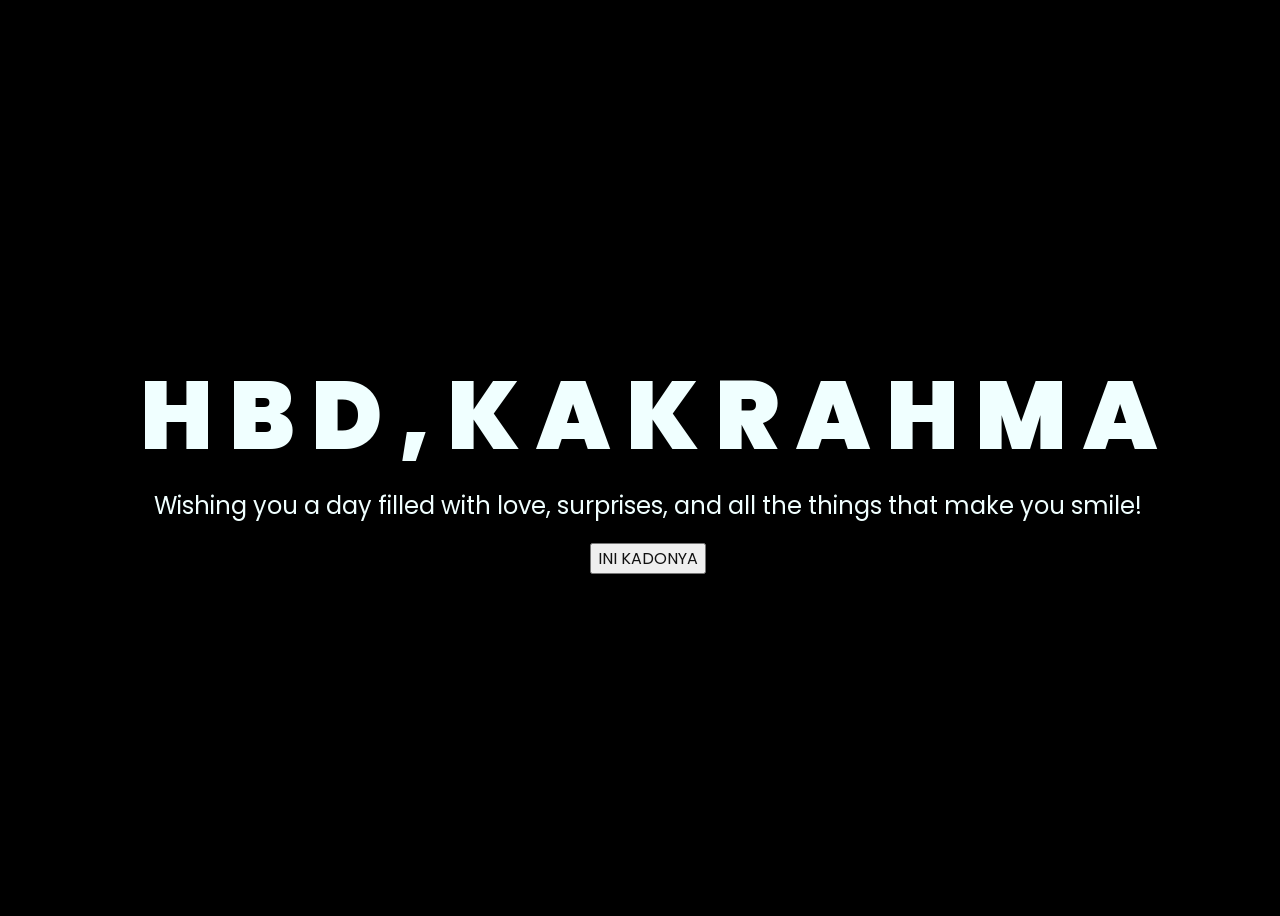
<file: index.html>
<!DOCTYPE html>
<html lang="en">
<head>
    <meta charset="UTF-8">
    <meta http-equiv="X-UA-Compatible" content="IE=edge">
    <meta name="viewport" content="width=device-width, initial-scale=1.0">
    <link rel="stylesheet" href="css/style.css">
    <link rel="icon" href="img/flowers.png" type="image/x-icon">
    <title>SELAMAT ULANG TAHUN KAK!!!</title>
</head>
<body>
    <div class="greetings">
    <!-- silahkan menambah kata sesuai keinginan dengan <span>text...</span -->
        <span>H</span>
        <span>B</span>
        <span>D</span>
        <span>,</span>
        <span>K</span>
        <span>A</span>
        <span>K</span>
        <span>R</span>
        <span>A</span>
        <span>H</span>
        <span>M</span>
        <span>A</span>
    </div>
    <div class="description">
        <span>Wishing you a day filled with love, surprises, and all the things that make you smile!</span>
    </div>
    <div class="button">
        <button>
            <a href="flower.html">INI KADONYA</a>
        </button>
        
    </div>
</body>
</html>
</file>
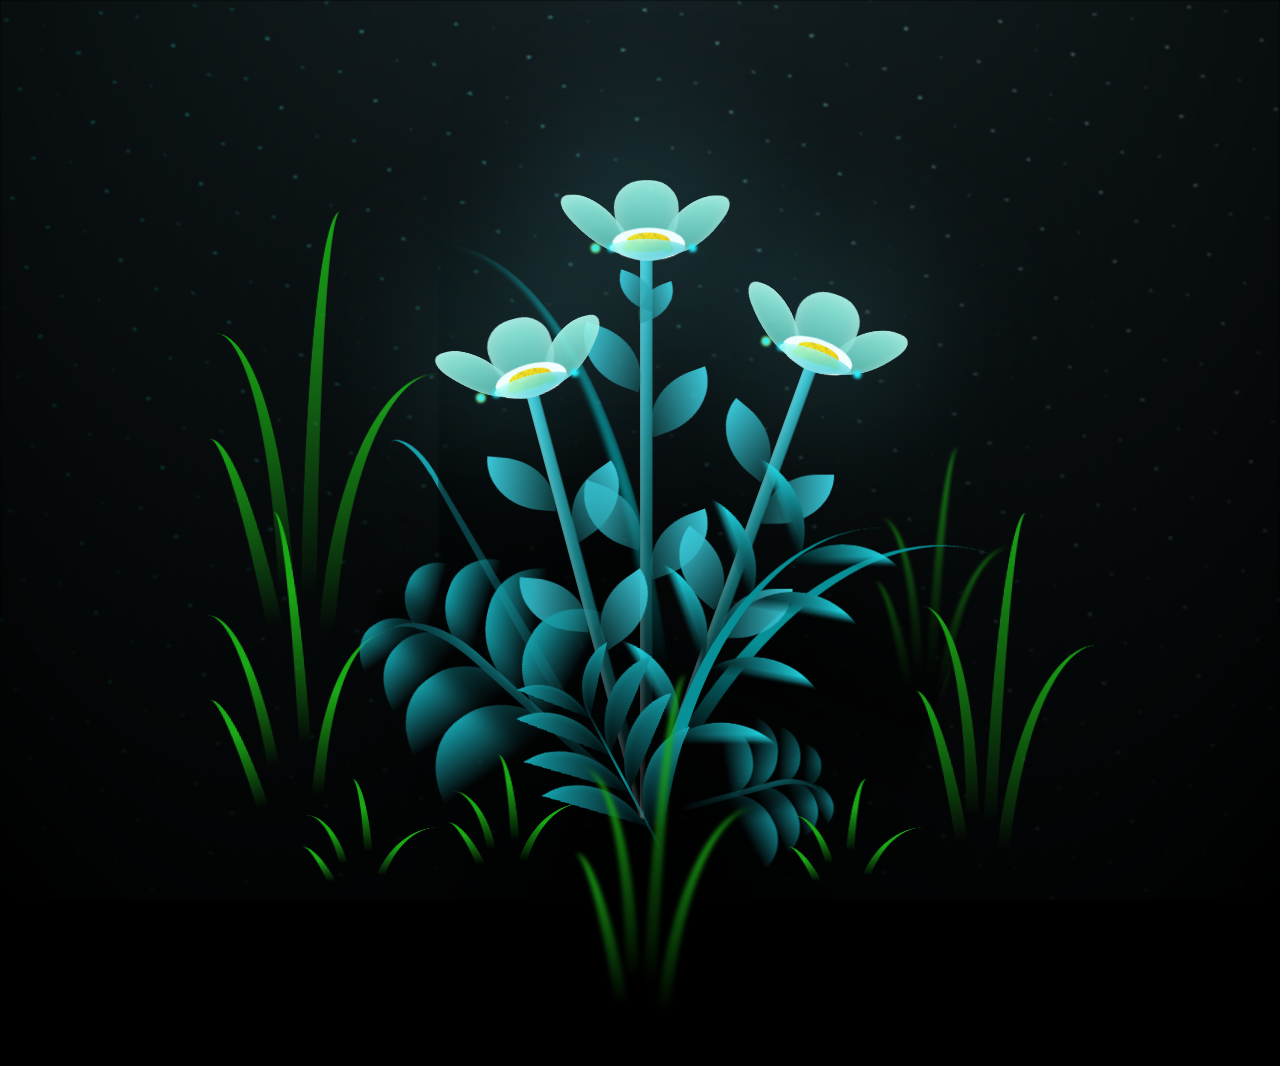
<file: flower.html>
<!DOCTYPE html>
<html lang="en">
<head>
    <meta charset="UTF-8">
    <meta http-equiv="X-UA-Compatible" content="IE=edge">
    <meta name="viewport" content="width=device-width, initial-scale=1.0">
    <link rel="stylesheet" href="css/main.css">
    <link rel="icon" href="img/flowers.png" type="image/x-icon">
    <title>flowers</title>
</head>
<body class="container">
  <!-- Pembuat code: https://codepen.io/mdusmanansari/pen/BamepLe -->
    <div class="night"></div>
    <div class="flowers">
      <div class="flower flower--1">
        <div class="flower__leafs flower__leafs--1">
          <div class="flower__leaf flower__leaf--1"></div>
          <div class="flower__leaf flower__leaf--2"></div>
          <div class="flower__leaf flower__leaf--3"></div>
          <div class="flower__leaf flower__leaf--4"></div>
          <div class="flower__white-circle"></div>
  
          <div class="flower__light flower__light--1"></div>
          <div class="flower__light flower__light--2"></div>
          <div class="flower__light flower__light--3"></div>
          <div class="flower__light flower__light--4"></div>
          <div class="flower__light flower__light--5"></div>
          <div class="flower__light flower__light--6"></div>
          <div class="flower__light flower__light--7"></div>
          <div class="flower__light flower__light--8"></div>
  
        </div>
        <div class="flower__line">
          <div class="flower__line__leaf flower__line__leaf--1"></div>
          <div class="flower__line__leaf flower__line__leaf--2"></div>
          <div class="flower__line__leaf flower__line__leaf--3"></div>
          <div class="flower__line__leaf flower__line__leaf--4"></div>
          <div class="flower__line__leaf flower__line__leaf--5"></div>
          <div class="flower__line__leaf flower__line__leaf--6"></div>
        </div>
      </div>
  
      <div class="flower flower--2">
        <div class="flower__leafs flower__leafs--2">
          <div class="flower__leaf flower__leaf--1"></div>
          <div class="flower__leaf flower__leaf--2"></div>
          <div class="flower__leaf flower__leaf--3"></div>
          <div class="flower__leaf flower__leaf--4"></div>
          <div class="flower__white-circle"></div>
  
          <div class="flower__light flower__light--1"></div>
          <div class="flower__light flower__light--2"></div>
          <div class="flower__light flower__light--3"></div>
          <div class="flower__light flower__light--4"></div>
          <div class="flower__light flower__light--5"></div>
          <div class="flower__light flower__light--6"></div>
          <div class="flower__light flower__light--7"></div>
          <div class="flower__light flower__light--8"></div>
  
        </div>
        <div class="flower__line">
          <div class="flower__line__leaf flower__line__leaf--1"></div>
          <div class="flower__line__leaf flower__line__leaf--2"></div>
          <div class="flower__line__leaf flower__line__leaf--3"></div>
          <div class="flower__line__leaf flower__line__leaf--4"></div>
        </div>
      </div>
  
      <div class="flower flower--3">
        <div class="flower__leafs flower__leafs--3">
          <div class="flower__leaf flower__leaf--1"></div>
          <div class="flower__leaf flower__leaf--2"></div>
          <div class="flower__leaf flower__leaf--3"></div>
          <div class="flower__leaf flower__leaf--4"></div>
          <div class="flower__white-circle"></div>
  
          <div class="flower__light flower__light--1"></div>
          <div class="flower__light flower__light--2"></div>
          <div class="flower__light flower__light--3"></div>
          <div class="flower__light flower__light--4"></div>
          <div class="flower__light flower__light--5"></div>
          <div class="flower__light flower__light--6"></div>
          <div class="flower__light flower__light--7"></div>
          <div class="flower__light flower__light--8"></div>
  
        </div>
        <div class="flower__line">
          <div class="flower__line__leaf flower__line__leaf--1"></div>
          <div class="flower__line__leaf flower__line__leaf--2"></div>
          <div class="flower__line__leaf flower__line__leaf--3"></div>
          <div class="flower__line__leaf flower__line__leaf--4"></div>
        </div>
      </div>
  
      <div class="grow-ans" style="--d:1.2s">
        <div class="flower__g-long">
          <div class="flower__g-long__top"></div>
          <div class="flower__g-long__bottom"></div>
        </div>
      </div>
  
      <div class="growing-grass">
        <div class="flower__grass flower__grass--1">
          <div class="flower__grass--top"></div>
          <div class="flower__grass--bottom"></div>
          <div class="flower__grass__leaf flower__grass__leaf--1"></div>
          <div class="flower__grass__leaf flower__grass__leaf--2"></div>
          <div class="flower__grass__leaf flower__grass__leaf--3"></div>
          <div class="flower__grass__leaf flower__grass__leaf--4"></div>
          <div class="flower__grass__leaf flower__grass__leaf--5"></div>
          <div class="flower__grass__leaf flower__grass__leaf--6"></div>
          <div class="flower__grass__leaf flower__grass__leaf--7"></div>
          <div class="flower__grass__leaf flower__grass__leaf--8"></div>
          <div class="flower__grass__overlay"></div>
        </div>
      </div>
  
      <div class="growing-grass">
        <div class="flower__grass flower__grass--2">
          <div class="flower__grass--top"></div>
          <div class="flower__grass--bottom"></div>
          <div class="flower__grass__leaf flower__grass__leaf--1"></div>
          <div class="flower__grass__leaf flower__grass__leaf--2"></div>
          <div class="flower__grass__leaf flower__grass__leaf--3"></div>
          <div class="flower__grass__leaf flower__grass__leaf--4"></div>
          <div class="flower__grass__leaf flower__grass__leaf--5"></div>
          <div class="flower__grass__leaf flower__grass__leaf--6"></div>
          <div class="flower__grass__leaf flower__grass__leaf--7"></div>
          <div class="flower__grass__leaf flower__grass__leaf--8"></div>
          <div class="flower__grass__overlay"></div>
        </div>
      </div>
  
      <div class="grow-ans" style="--d:2.4s">
        <div class="flower__g-right flower__g-right--1">
          <div class="leaf"></div>
        </div>
      </div>
  
      <div class="grow-ans" style="--d:2.8s">
        <div class="flower__g-right flower__g-right--2">
          <div class="leaf"></div>
        </div>
      </div>
  
      <div class="grow-ans" style="--d:2.8s">
        <div class="flower__g-front">
          <div class="flower__g-front__leaf-wrapper flower__g-front__leaf-wrapper--1">
            <div class="flower__g-front__leaf"></div>
          </div>
          <div class="flower__g-front__leaf-wrapper flower__g-front__leaf-wrapper--2">
            <div class="flower__g-front__leaf"></div>
          </div>
          <div class="flower__g-front__leaf-wrapper flower__g-front__leaf-wrapper--3">
            <div class="flower__g-front__leaf"></div>
          </div>
          <div class="flower__g-front__leaf-wrapper flower__g-front__leaf-wrapper--4">
            <div class="flower__g-front__leaf"></div>
          </div>
          <div class="flower__g-front__leaf-wrapper flower__g-front__leaf-wrapper--5">
            <div class="flower__g-front__leaf"></div>
          </div>
          <div class="flower__g-front__leaf-wrapper flower__g-front__leaf-wrapper--6">
            <div class="flower__g-front__leaf"></div>
          </div>
          <div class="flower__g-front__leaf-wrapper flower__g-front__leaf-wrapper--7">
            <div class="flower__g-front__leaf"></div>
          </div>
          <div class="flower__g-front__leaf-wrapper flower__g-front__leaf-wrapper--8">
            <div class="flower__g-front__leaf"></div>
          </div>
          <div class="flower__g-front__line"></div>
        </div>
      </div>
  
      <div class="grow-ans" style="--d:3.2s">
        <div class="flower__g-fr">
          <div class="leaf"></div>
          <div class="flower__g-fr__leaf flower__g-fr__leaf--1"></div>
          <div class="flower__g-fr__leaf flower__g-fr__leaf--2"></div>
          <div class="flower__g-fr__leaf flower__g-fr__leaf--3"></div>
          <div class="flower__g-fr__leaf flower__g-fr__leaf--4"></div>
          <div class="flower__g-fr__leaf flower__g-fr__leaf--5"></div>
          <div class="flower__g-fr__leaf flower__g-fr__leaf--6"></div>
          <div class="flower__g-fr__leaf flower__g-fr__leaf--7"></div>
          <div class="flower__g-fr__leaf flower__g-fr__leaf--8"></div>
        </div>
      </div>
  
      <div class="long-g long-g--0">
        <div class="grow-ans" style="--d:3s">
          <div class="leaf leaf--0"></div>
        </div>
        <div class="grow-ans" style="--d:2.2s">
          <div class="leaf leaf--1"></div>
        </div>
        <div class="grow-ans" style="--d:3.4s">
          <div class="leaf leaf--2"></div>
        </div>
        <div class="grow-ans" style="--d:3.6s">
          <div class="leaf leaf--3"></div>
        </div>
      </div>
  
      <div class="long-g long-g--1">
        <div class="grow-ans" style="--d:3.6s">
          <div class="leaf leaf--0"></div>
        </div>
        <div class="grow-ans" style="--d:3.8s">
          <div class="leaf leaf--1"></div>
        </div>
        <div class="grow-ans" style="--d:4s">
          <div class="leaf leaf--2"></div>
        </div>
        <div class="grow-ans" style="--d:4.2s">
          <div class="leaf leaf--3"></div>
        </div>
      </div>
  
      <div class="long-g long-g--2">
        <div class="grow-ans" style="--d:4s">
          <div class="leaf leaf--0"></div>
        </div>
        <div class="grow-ans" style="--d:4.2s">
          <div class="leaf leaf--1"></div>
        </div>
        <div class="grow-ans" style="--d:4.4s">
          <div class="leaf leaf--2"></div>
        </div>
        <div class="grow-ans" style="--d:4.6s">
          <div class="leaf leaf--3"></div>
        </div>
      </div>
  
      <div class="long-g long-g--3">
        <div class="grow-ans" style="--d:4s">
          <div class="leaf leaf--0"></div>
        </div>
        <div class="grow-ans" style="--d:4.2s">
          <div class="leaf leaf--1"></div>
        </div>
        <div class="grow-ans" style="--d:3s">
          <div class="leaf leaf--2"></div>
        </div>
        <div class="grow-ans" style="--d:3.6s">
          <div class="leaf leaf--3"></div>
        </div>
      </div>
  
      <div class="long-g long-g--4">
        <div class="grow-ans" style="--d:4s">
          <div class="leaf leaf--0"></div>
        </div>
        <div class="grow-ans" style="--d:4.2s">
          <div class="leaf leaf--1"></div>
        </div>
        <div class="grow-ans" style="--d:3s">
          <div class="leaf leaf--2"></div>
        </div>
        <div class="grow-ans" style="--d:3.6s">
          <div class="leaf leaf--3"></div>
        </div>
      </div>
  
      <div class="long-g long-g--5">
        <div class="grow-ans" style="--d:4s">
          <div class="leaf leaf--0"></div>
        </div>
        <div class="grow-ans" style="--d:4.2s">
          <div class="leaf leaf--1"></div>
        </div>
        <div class="grow-ans" style="--d:3s">
          <div class="leaf leaf--2"></div>
        </div>
        <div class="grow-ans" style="--d:3.6s">
          <div class="leaf leaf--3"></div>
        </div>
      </div>
  
      <div class="long-g long-g--6">
        <div class="grow-ans" style="--d:4.2s">
          <div class="leaf leaf--0"></div>
        </div>
        <div class="grow-ans" style="--d:4.4s">
          <div class="leaf leaf--1"></div>
        </div>
        <div class="grow-ans" style="--d:4.6s">
          <div class="leaf leaf--2"></div>
        </div>
        <div class="grow-ans" style="--d:4.8s">
          <div class="leaf leaf--3"></div>
        </div>
      </div>
  
      <div class="long-g long-g--7">
        <div class="grow-ans" style="--d:3s">
          <div class="leaf leaf--0"></div>
        </div>
        <div class="grow-ans" style="--d:3.2s">
          <div class="leaf leaf--1"></div>
        </div>
        <div class="grow-ans" style="--d:3.5s">
          <div class="leaf leaf--2"></div>
        </div>
        <div class="grow-ans" style="--d:3.6s">
          <div class="leaf leaf--3"></div>
        </div>
      </div>
    </div>
    <script src="main.js"></script>
  </body>
</html>
</file>
<file: css/style.css>
@import url('https://fonts.googleapis.com/css2?family=Poppins:ital,wght@0,500;1,900&display=swap');
*{
    font-family: 'Poppins',cursive;
}
body{
    color: azure;
    width: 100%;
    height: 100vh;
    display: flex;
    flex-direction: column;
    align-items: center;
    justify-content: center;
    background-color: black;
}
.greetings{
    font-size: 6rem;
    font-weight: 900;
}
.greetings > span{
    animation: glow 2.5s ease-in-out infinite;
}
@keyframes glow{
    0%, 100%{
        color: #fff;
        text-shadow: 0 0 12px #39c6d6, 0 0 50px #39c6d6, 0 0 100px #39c6d6;
    }
    10%, 90%{
        color: #111;
        text-shadow: none;
    }
}
.greetings > span:nth-child(1) { animation-delay: 0s; }
.greetings > span:nth-child(2) { animation-delay: 0.2s; }
.greetings > span:nth-child(3) { animation-delay: 0.4s; }
.greetings > span:nth-child(4) { animation-delay: 0.6s; }
.greetings > span:nth-child(5) { animation-delay: 0.8s; }
.greetings > span:nth-child(6) { animation-delay: 1s; }
.greetings > span:nth-child(7) { animation-delay: 1.2s; }
.greetings > span:nth-child(8) { animation-delay: 1.4s; }
.greetings > span:nth-child(9) { animation-delay: 1.6s; }
.greetings > span:nth-child(10) { animation-delay: 1.8s; }
.greetings > span:nth-child(11) { animation-delay: 2s; }
.greetings > span:nth-child(12) { animation-delay: 2.2s; }


.description{
    font-size: 1.5rem;
    margin-bottom: 20px;
}

.button a{
    text-decoration: none;
    font-size: 1rem;
    color: #111;
}
</file>
<file: css/main.css>
*,
*::after,
*::before {
  padding: 0;
  margin: 0;
  box-sizing: border-box;
}

:root {
  --dark-color: #000;
}

body {
  display: flex;
  align-items: flex-end;
  justify-content: center;
  min-height: 100vh;
  background-color: var(--dark-color);
  overflow: hidden;
  perspective: 1000px;
}

.night {
  position: fixed;
  left: 50%;
  top: 0;
  transform: translateX(-50%);
  width: 100%;
  height: 100%;
  filter: blur(0.1vmin);
  background-image: radial-gradient(ellipse at top, transparent 0%, var(--dark-color)), radial-gradient(ellipse at bottom, var(--dark-color), rgba(145, 233, 255, 0.2)), repeating-linear-gradient(220deg, rgb(0, 0, 0) 0px, rgb(0, 0, 0) 19px, transparent 19px, transparent 22px), repeating-linear-gradient(189deg, rgb(0, 0, 0) 0px, rgb(0, 0, 0) 19px, transparent 19px, transparent 22px), repeating-linear-gradient(148deg, rgb(0, 0, 0) 0px, rgb(0, 0, 0) 19px, transparent 19px, transparent 22px), linear-gradient(90deg, rgb(0, 255, 250), rgb(240, 240, 240));
}

.flowers {
  position: relative;
  transform: scale(0.9);
}

.flower {
  position: absolute;
  bottom: 10vmin;
  transform-origin: bottom center;
  z-index: 10;
  --fl-speed: 0.8s;
}
.flower--1 {
  -webkit-animation: moving-flower-1 4s linear infinite;
          animation: moving-flower-1 4s linear infinite;
}
.flower--1 .flower__line {
  height: 70vmin;
  -webkit-animation-delay: 0.3s;
          animation-delay: 0.3s;
}
.flower--1 .flower__line__leaf--1 {
  -webkit-animation: blooming-leaf-right var(--fl-speed) 1.6s backwards;
          animation: blooming-leaf-right var(--fl-speed) 1.6s backwards;
}
.flower--1 .flower__line__leaf--2 {
  -webkit-animation: blooming-leaf-right var(--fl-speed) 1.4s backwards;
          animation: blooming-leaf-right var(--fl-speed) 1.4s backwards;
}
.flower--1 .flower__line__leaf--3 {
  -webkit-animation: blooming-leaf-left var(--fl-speed) 1.2s backwards;
          animation: blooming-leaf-left var(--fl-speed) 1.2s backwards;
}
.flower--1 .flower__line__leaf--4 {
  -webkit-animation: blooming-leaf-left var(--fl-speed) 1s backwards;
          animation: blooming-leaf-left var(--fl-speed) 1s backwards;
}
.flower--1 .flower__line__leaf--5 {
  -webkit-animation: blooming-leaf-right var(--fl-speed) 1.8s backwards;
          animation: blooming-leaf-right var(--fl-speed) 1.8s backwards;
}
.flower--1 .flower__line__leaf--6 {
  -webkit-animation: blooming-leaf-left var(--fl-speed) 2s backwards;
          animation: blooming-leaf-left var(--fl-speed) 2s backwards;
}
.flower--2 {
  left: 50%;
  transform: rotate(20deg);
  -webkit-animation: moving-flower-2 4s linear infinite;
          animation: moving-flower-2 4s linear infinite;
}
.flower--2 .flower__line {
  height: 60vmin;
  -webkit-animation-delay: 0.6s;
          animation-delay: 0.6s;
}
.flower--2 .flower__line__leaf--1 {
  -webkit-animation: blooming-leaf-right var(--fl-speed) 1.9s backwards;
          animation: blooming-leaf-right var(--fl-speed) 1.9s backwards;
}
.flower--2 .flower__line__leaf--2 {
  -webkit-animation: blooming-leaf-right var(--fl-speed) 1.7s backwards;
          animation: blooming-leaf-right var(--fl-speed) 1.7s backwards;
}
.flower--2 .flower__line__leaf--3 {
  -webkit-animation: blooming-leaf-left var(--fl-speed) 1.5s backwards;
          animation: blooming-leaf-left var(--fl-speed) 1.5s backwards;
}
.flower--2 .flower__line__leaf--4 {
  -webkit-animation: blooming-leaf-left var(--fl-speed) 1.3s backwards;
          animation: blooming-leaf-left var(--fl-speed) 1.3s backwards;
}
.flower--3 {
  left: 50%;
  transform: rotate(-15deg);
  -webkit-animation: moving-flower-3 4s linear infinite;
          animation: moving-flower-3 4s linear infinite;
}
.flower--3 .flower__line {
  -webkit-animation-delay: 0.9s;
          animation-delay: 0.9s;
}
.flower--3 .flower__line__leaf--1 {
  -webkit-animation: blooming-leaf-right var(--fl-speed) 2.5s backwards;
          animation: blooming-leaf-right var(--fl-speed) 2.5s backwards;
}
.flower--3 .flower__line__leaf--2 {
  -webkit-animation: blooming-leaf-right var(--fl-speed) 2.3s backwards;
          animation: blooming-leaf-right var(--fl-speed) 2.3s backwards;
}
.flower--3 .flower__line__leaf--3 {
  -webkit-animation: blooming-leaf-left var(--fl-speed) 2.1s backwards;
          animation: blooming-leaf-left var(--fl-speed) 2.1s backwards;
}
.flower--3 .flower__line__leaf--4 {
  -webkit-animation: blooming-leaf-left var(--fl-speed) 1.9s backwards;
          animation: blooming-leaf-left var(--fl-speed) 1.9s backwards;
}
.flower__leafs {
  position: relative;
  -webkit-animation: blooming-flower 2s backwards;
          animation: blooming-flower 2s backwards;
}
.flower__leafs--1 {
  -webkit-animation-delay: 1.1s;
          animation-delay: 1.1s;
}
.flower__leafs--2 {
  -webkit-animation-delay: 1.4s;
          animation-delay: 1.4s;
}
.flower__leafs--3 {
  -webkit-animation-delay: 1.7s;
          animation-delay: 1.7s;
}
.flower__leafs::after {
  content: "";
  position: absolute;
  left: 0;
  top: 0;
  transform: translate(-50%, -100%);
  width: 8vmin;
  height: 8vmin;
  background-color: #6bf0ff;
  filter: blur(10vmin);
}
.flower__leaf {
  position: absolute;
  bottom: 0;
  left: 50%;
  width: 8vmin;
  height: 11vmin;
  border-radius: 51% 49% 47% 53%/44% 45% 55% 69%;
  background-color: #a7ffee;
  background-image: linear-gradient(to top, #54b8aa, #a7ffee);
  transform-origin: bottom center;
  opacity: 0.9;
  box-shadow: inset 0 0 2vmin rgba(255, 255, 255, 0.5);
}
.flower__leaf--1 {
  transform: translate(-10%, 1%) rotateY(40deg) rotateX(-50deg);
}
.flower__leaf--2 {
  transform: translate(-50%, -4%) rotateX(40deg);
}
.flower__leaf--3 {
  transform: translate(-90%, 0%) rotateY(45deg) rotateX(50deg);
}
.flower__leaf--4 {
  width: 8vmin;
  height: 8vmin;
  transform-origin: bottom left;
  border-radius: 4vmin 10vmin 4vmin 4vmin;
  transform: translate(0%, 18%) rotateX(70deg) rotate(-43deg);
  background-image: linear-gradient(to top, #39c6d6, #a7ffee);
  z-index: 1;
  opacity: 0.8;
}
.flower__white-circle {
  position: absolute;
  left: -3.5vmin;
  top: -3vmin;
  width: 9vmin;
  height: 4vmin;
  border-radius: 50%;
  background-color: #fff;
}
.flower__white-circle::after {
  content: "";
  position: absolute;
  left: 50%;
  top: 45%;
  transform: translate(-50%, -50%);
  width: 60%;
  height: 60%;
  border-radius: inherit;
  background-image: repeating-linear-gradient(135deg, rgba(0, 0, 0, 0.03) 0px, rgba(0, 0, 0, 0.03) 1px, transparent 1px, transparent 12px), repeating-linear-gradient(45deg, rgba(0, 0, 0, 0.03) 0px, rgba(0, 0, 0, 0.03) 1px, transparent 1px, transparent 12px), repeating-linear-gradient(67.5deg, rgba(0, 0, 0, 0.03) 0px, rgba(0, 0, 0, 0.03) 1px, transparent 1px, transparent 12px), repeating-linear-gradient(135deg, rgba(0, 0, 0, 0.03) 0px, rgba(0, 0, 0, 0.03) 1px, transparent 1px, transparent 12px), repeating-linear-gradient(45deg, rgba(0, 0, 0, 0.03) 0px, rgba(0, 0, 0, 0.03) 1px, transparent 1px, transparent 12px), repeating-linear-gradient(112.5deg, rgba(0, 0, 0, 0.03) 0px, rgba(0, 0, 0, 0.03) 1px, transparent 1px, transparent 12px), repeating-linear-gradient(112.5deg, rgba(0, 0, 0, 0.03) 0px, rgba(0, 0, 0, 0.03) 1px, transparent 1px, transparent 12px), repeating-linear-gradient(45deg, rgba(0, 0, 0, 0.03) 0px, rgba(0, 0, 0, 0.03) 1px, transparent 1px, transparent 12px), repeating-linear-gradient(22.5deg, rgba(0, 0, 0, 0.03) 0px, rgba(0, 0, 0, 0.03) 1px, transparent 1px, transparent 12px), repeating-linear-gradient(45deg, rgba(0, 0, 0, 0.03) 0px, rgba(0, 0, 0, 0.03) 1px, transparent 1px, transparent 12px), repeating-linear-gradient(22.5deg, rgba(0, 0, 0, 0.03) 0px, rgba(0, 0, 0, 0.03) 1px, transparent 1px, transparent 12px), repeating-linear-gradient(135deg, rgba(0, 0, 0, 0.03) 0px, rgba(0, 0, 0, 0.03) 1px, transparent 1px, transparent 12px), repeating-linear-gradient(157.5deg, rgba(0, 0, 0, 0.03) 0px, rgba(0, 0, 0, 0.03) 1px, transparent 1px, transparent 12px), repeating-linear-gradient(67.5deg, rgba(0, 0, 0, 0.03) 0px, rgba(0, 0, 0, 0.03) 1px, transparent 1px, transparent 12px), repeating-linear-gradient(67.5deg, rgba(0, 0, 0, 0.03) 0px, rgba(0, 0, 0, 0.03) 1px, transparent 1px, transparent 12px), linear-gradient(90deg, rgb(255, 235, 18), rgb(255, 206, 0));
}
.flower__line {
  height: 55vmin;
  width: 1.5vmin;
  background-image: linear-gradient(to left, rgba(0, 0, 0, 0.2), transparent, rgba(255, 255, 255, 0.2)), linear-gradient(to top, transparent 10%, #14757a, #39c6d6);
  box-shadow: inset 0 0 2px rgba(0, 0, 0, 0.5);
  -webkit-animation: grow-flower-tree 4s backwards;
          animation: grow-flower-tree 4s backwards;
}
.flower__line__leaf {
  --w: 7vmin;
  --h: calc(var(--w) + 2vmin);
  position: absolute;
  top: 20%;
  left: 90%;
  width: var(--w);
  height: var(--h);
  border-top-right-radius: var(--h);
  border-bottom-left-radius: var(--h);
  background-image: linear-gradient(to top, rgba(20, 117, 122, 0.4), #39c6d6);
}
.flower__line__leaf--1 {
  transform: rotate(70deg) rotateY(30deg);
}
.flower__line__leaf--2 {
  top: 45%;
  transform: rotate(70deg) rotateY(30deg);
}
.flower__line__leaf--3, .flower__line__leaf--4, .flower__line__leaf--6 {
  border-top-right-radius: 0;
  border-bottom-left-radius: 0;
  border-top-left-radius: var(--h);
  border-bottom-right-radius: var(--h);
  left: -460%;
  top: 12%;
  transform: rotate(-70deg) rotateY(30deg);
}
.flower__line__leaf--4 {
  top: 40%;
}
.flower__line__leaf--5 {
  top: 0;
  transform-origin: left;
  transform: rotate(70deg) rotateY(30deg) scale(0.6);
}
.flower__line__leaf--6 {
  top: -2%;
  left: -450%;
  transform-origin: right;
  transform: rotate(-70deg) rotateY(30deg) scale(0.6);
}
.flower__light {
  position: absolute;
  bottom: 0vmin;
  width: 1vmin;
  height: 1vmin;
  background-color: rgb(255, 251, 0);
  border-radius: 50%;
  filter: blur(0.2vmin);
  -webkit-animation: light-ans 4s linear infinite backwards;
          animation: light-ans 4s linear infinite backwards;
}
.flower__light:nth-child(odd) {
  background-color: #23f0ff;
}
.flower__light--1 {
  left: -2vmin;
  -webkit-animation-delay: 1s;
          animation-delay: 1s;
}
.flower__light--2 {
  left: 3vmin;
  -webkit-animation-delay: 0.5s;
          animation-delay: 0.5s;
}
.flower__light--3 {
  left: -6vmin;
  -webkit-animation-delay: 0.3s;
          animation-delay: 0.3s;
}
.flower__light--4 {
  left: 6vmin;
  -webkit-animation-delay: 0.9s;
          animation-delay: 0.9s;
}
.flower__light--5 {
  left: -1vmin;
  -webkit-animation-delay: 1.5s;
          animation-delay: 1.5s;
}
.flower__light--6 {
  left: -4vmin;
  -webkit-animation-delay: 3s;
          animation-delay: 3s;
}
.flower__light--7 {
  left: 3vmin;
  -webkit-animation-delay: 2s;
          animation-delay: 2s;
}
.flower__light--8 {
  left: -6vmin;
  -webkit-animation-delay: 3.5s;
          animation-delay: 3.5s;
}
.flower__grass {
  --c: #159faa;
  --line-w: 1.5vmin;
  position: absolute;
  bottom: 12vmin;
  left: -7vmin;
  display: flex;
  flex-direction: column;
  align-items: flex-end;
  z-index: 20;
  transform-origin: bottom center;
  transform: rotate(-48deg) rotateY(40deg);
}
.flower__grass--1 {
  -webkit-animation: moving-grass 2s linear infinite;
          animation: moving-grass 2s linear infinite;
}
.flower__grass--2 {
  left: 2vmin;
  bottom: 10vmin;
  transform: scale(0.5) rotate(75deg) rotateX(10deg) rotateY(-200deg);
  opacity: 0.8;
  z-index: 0;
  -webkit-animation: moving-grass--2 1.5s linear infinite;
          animation: moving-grass--2 1.5s linear infinite;
}
.flower__grass--top {
  width: 7vmin;
  height: 10vmin;
  border-top-right-radius: 100%;
  border-right: var(--line-w) solid var(--c);
  transform-origin: bottom center;
  transform: rotate(-2deg);
}
.flower__grass--bottom {
  margin-top: -2px;
  width: var(--line-w);
  height: 25vmin;
  background-image: linear-gradient(to top, transparent, var(--c));
}
.flower__grass__leaf {
  --size: 10vmin;
  position: absolute;
  width: calc(var(--size) * 2.1);
  height: var(--size);
  border-top-left-radius: var(--size);
  border-top-right-radius: var(--size);
  background-image: linear-gradient(to top, transparent, transparent 30%, var(--c));
  z-index: 100;
}
.flower__grass__leaf--1 {
  top: -6%;
  left: 30%;
  --size: 6vmin;
  transform: rotate(-20deg);
  -webkit-animation: growing-grass-ans--1 2s 2.6s backwards;
          animation: growing-grass-ans--1 2s 2.6s backwards;
}
@-webkit-keyframes growing-grass-ans--1 {
  0% {
    transform-origin: bottom left;
    transform: rotate(-20deg) scale(0);
  }
}
@keyframes growing-grass-ans--1 {
  0% {
    transform-origin: bottom left;
    transform: rotate(-20deg) scale(0);
  }
}
.flower__grass__leaf--2 {
  top: -5%;
  left: -110%;
  --size: 6vmin;
  transform: rotate(10deg);
  -webkit-animation: growing-grass-ans--2 2s 2.4s linear backwards;
          animation: growing-grass-ans--2 2s 2.4s linear backwards;
}
@-webkit-keyframes growing-grass-ans--2 {
  0% {
    transform-origin: bottom right;
    transform: rotate(10deg) scale(0);
  }
}
@keyframes growing-grass-ans--2 {
  0% {
    transform-origin: bottom right;
    transform: rotate(10deg) scale(0);
  }
}
.flower__grass__leaf--3 {
  top: 5%;
  left: 60%;
  --size: 8vmin;
  transform: rotate(-18deg) rotateX(-20deg);
  -webkit-animation: growing-grass-ans--3 2s 2.2s linear backwards;
          animation: growing-grass-ans--3 2s 2.2s linear backwards;
}
@-webkit-keyframes growing-grass-ans--3 {
  0% {
    transform-origin: bottom left;
    transform: rotate(-18deg) rotateX(-20deg) scale(0);
  }
}
@keyframes growing-grass-ans--3 {
  0% {
    transform-origin: bottom left;
    transform: rotate(-18deg) rotateX(-20deg) scale(0);
  }
}
.flower__grass__leaf--4 {
  top: 6%;
  left: -135%;
  --size: 8vmin;
  transform: rotate(2deg);
  -webkit-animation: growing-grass-ans--4 2s 2s linear backwards;
          animation: growing-grass-ans--4 2s 2s linear backwards;
}
@-webkit-keyframes growing-grass-ans--4 {
  0% {
    transform-origin: bottom right;
    transform: rotate(2deg) scale(0);
  }
}
@keyframes growing-grass-ans--4 {
  0% {
    transform-origin: bottom right;
    transform: rotate(2deg) scale(0);
  }
}
.flower__grass__leaf--5 {
  top: 20%;
  left: 60%;
  --size: 10vmin;
  transform: rotate(-24deg) rotateX(-20deg);
  -webkit-animation: growing-grass-ans--5 2s 1.8s linear backwards;
          animation: growing-grass-ans--5 2s 1.8s linear backwards;
}
@-webkit-keyframes growing-grass-ans--5 {
  0% {
    transform-origin: bottom left;
    transform: rotate(-24deg) rotateX(-20deg) scale(0);
  }
}
@keyframes growing-grass-ans--5 {
  0% {
    transform-origin: bottom left;
    transform: rotate(-24deg) rotateX(-20deg) scale(0);
  }
}
.flower__grass__leaf--6 {
  top: 22%;
  left: -180%;
  --size: 10vmin;
  transform: rotate(10deg);
  -webkit-animation: growing-grass-ans--6 2s 1.6s linear backwards;
          animation: growing-grass-ans--6 2s 1.6s linear backwards;
}
@-webkit-keyframes growing-grass-ans--6 {
  0% {
    transform-origin: bottom right;
    transform: rotate(10deg) scale(0);
  }
}
@keyframes growing-grass-ans--6 {
  0% {
    transform-origin: bottom right;
    transform: rotate(10deg) scale(0);
  }
}
.flower__grass__leaf--7 {
  top: 39%;
  left: 70%;
  --size: 10vmin;
  transform: rotate(-10deg);
  -webkit-animation: growing-grass-ans--7 2s 1.4s linear backwards;
          animation: growing-grass-ans--7 2s 1.4s linear backwards;
}
@-webkit-keyframes growing-grass-ans--7 {
  0% {
    transform-origin: bottom left;
    transform: rotate(-10deg) scale(0);
  }
}
@keyframes growing-grass-ans--7 {
  0% {
    transform-origin: bottom left;
    transform: rotate(-10deg) scale(0);
  }
}
.flower__grass__leaf--8 {
  top: 40%;
  left: -215%;
  --size: 11vmin;
  transform: rotate(10deg);
  -webkit-animation: growing-grass-ans--8 2s 1.2s linear backwards;
          animation: growing-grass-ans--8 2s 1.2s linear backwards;
}
@-webkit-keyframes growing-grass-ans--8 {
  0% {
    transform-origin: bottom right;
    transform: rotate(10deg) scale(0);
  }
}
@keyframes growing-grass-ans--8 {
  0% {
    transform-origin: bottom right;
    transform: rotate(10deg) scale(0);
  }
}
.flower__grass__overlay {
  position: absolute;
  top: -10%;
  right: 0%;
  width: 100%;
  height: 100%;
  background-color: rgba(0, 0, 0, 0.6);
  filter: blur(1.5vmin);
  z-index: 100;
}
.flower__g-long {
  --w: 2vmin;
  --h: 6vmin;
  --c: #159faa;
  position: absolute;
  bottom: 10vmin;
  left: -3vmin;
  transform-origin: bottom center;
  transform: rotate(-30deg) rotateY(-20deg);
  display: flex;
  flex-direction: column;
  align-items: flex-end;
  -webkit-animation: flower-g-long-ans 3s linear infinite;
          animation: flower-g-long-ans 3s linear infinite;
}
@-webkit-keyframes flower-g-long-ans {
  0%, 100% {
    transform: rotate(-30deg) rotateY(-20deg);
  }
  50% {
    transform: rotate(-32deg) rotateY(-20deg);
  }
}
@keyframes flower-g-long-ans {
  0%, 100% {
    transform: rotate(-30deg) rotateY(-20deg);
  }
  50% {
    transform: rotate(-32deg) rotateY(-20deg);
  }
}
.flower__g-long__top {
  top: calc(var(--h) * -1);
  width: calc(var(--w) + 1vmin);
  height: var(--h);
  border-top-right-radius: 100%;
  border-right: 0.7vmin solid var(--c);
  transform: translate(-0.7vmin, 1vmin);
}
.flower__g-long__bottom {
  width: var(--w);
  height: 50vmin;
  transform-origin: bottom center;
  background-image: linear-gradient(to top, transparent 30%, var(--c));
  box-shadow: inset 0 0 2px rgba(0, 0, 0, 0.5);
  -webkit-clip-path: polygon(35% 0, 65% 1%, 100% 100%, 0% 100%);
          clip-path: polygon(35% 0, 65% 1%, 100% 100%, 0% 100%);
}
.flower__g-right {
  position: absolute;
  bottom: 6vmin;
  left: -2vmin;
  transform-origin: bottom left;
  transform: rotate(20deg);
}
.flower__g-right .leaf {
  width: 30vmin;
  height: 50vmin;
  border-top-left-radius: 100%;
  border-left: 2vmin solid #079097;
  background-image: linear-gradient(to bottom, transparent, var(--dark-color) 60%);
  -webkit-mask-image: linear-gradient(to top, transparent 30%, #079097 60%);
}
.flower__g-right--1 {
  -webkit-animation: flower-g-right-ans 2.5s linear infinite;
          animation: flower-g-right-ans 2.5s linear infinite;
}
.flower__g-right--2 {
  left: 5vmin;
  transform: rotateY(-180deg);
  -webkit-animation: flower-g-right-ans--2 3s linear infinite;
          animation: flower-g-right-ans--2 3s linear infinite;
}
.flower__g-right--2 .leaf {
  height: 75vmin;
  filter: blur(0.3vmin);
  opacity: 0.8;
}
@-webkit-keyframes flower-g-right-ans {
  0%, 100% {
    transform: rotate(20deg);
  }
  50% {
    transform: rotate(24deg) rotateX(-20deg);
  }
}
@keyframes flower-g-right-ans {
  0%, 100% {
    transform: rotate(20deg);
  }
  50% {
    transform: rotate(24deg) rotateX(-20deg);
  }
}
@-webkit-keyframes flower-g-right-ans--2 {
  0%, 100% {
    transform: rotateY(-180deg) rotate(0deg) rotateX(-20deg);
  }
  50% {
    transform: rotateY(-180deg) rotate(6deg) rotateX(-20deg);
  }
}
@keyframes flower-g-right-ans--2 {
  0%, 100% {
    transform: rotateY(-180deg) rotate(0deg) rotateX(-20deg);
  }
  50% {
    transform: rotateY(-180deg) rotate(6deg) rotateX(-20deg);
  }
}
.flower__g-front {
  position: absolute;
  bottom: 6vmin;
  left: 2.5vmin;
  z-index: 100;
  transform-origin: bottom center;
  transform: rotate(-28deg) rotateY(30deg) scale(1.04);
  -webkit-animation: flower__g-front-ans 2s linear infinite;
          animation: flower__g-front-ans 2s linear infinite;
}
@-webkit-keyframes flower__g-front-ans {
  0%, 100% {
    transform: rotate(-28deg) rotateY(30deg) scale(1.04);
  }
  50% {
    transform: rotate(-35deg) rotateY(40deg) scale(1.04);
  }
}
@keyframes flower__g-front-ans {
  0%, 100% {
    transform: rotate(-28deg) rotateY(30deg) scale(1.04);
  }
  50% {
    transform: rotate(-35deg) rotateY(40deg) scale(1.04);
  }
}
.flower__g-front__line {
  width: 0.3vmin;
  height: 20vmin;
  background-image: linear-gradient(to top, transparent, #079097, transparent 100%);
  position: relative;
}
.flower__g-front__leaf-wrapper {
  position: absolute;
  top: 0;
  left: 0;
  transform-origin: bottom left;
  transform: rotate(10deg);
}
.flower__g-front__leaf-wrapper:nth-child(even) {
  left: 0vmin;
  transform: rotateY(-180deg) rotate(5deg);
  -webkit-animation: flower__g-front__leaf-left-ans 1s ease-in backwards;
          animation: flower__g-front__leaf-left-ans 1s ease-in backwards;
}
.flower__g-front__leaf-wrapper:nth-child(odd) {
  -webkit-animation: flower__g-front__leaf-ans 1s ease-in backwards;
          animation: flower__g-front__leaf-ans 1s ease-in backwards;
}
.flower__g-front__leaf-wrapper--1 {
  top: -8vmin;
  transform: scale(0.7);
  -webkit-animation: flower__g-front__leaf-ans 1s 5.5s ease-in backwards !important;
          animation: flower__g-front__leaf-ans 1s 5.5s ease-in backwards !important;
}
.flower__g-front__leaf-wrapper--2 {
  top: -8vmin;
  transform: rotateY(-180deg) scale(0.7) !important;
  -webkit-animation: flower__g-front__leaf-left-ans-2 1s 4.6s ease-in backwards !important;
          animation: flower__g-front__leaf-left-ans-2 1s 4.6s ease-in backwards !important;
}
.flower__g-front__leaf-wrapper--3 {
  top: -3vmin;
  -webkit-animation: flower__g-front__leaf-ans 1s 4.6s ease-in backwards;
          animation: flower__g-front__leaf-ans 1s 4.6s ease-in backwards;
}
.flower__g-front__leaf-wrapper--4 {
  top: -3vmin;
  transform: rotateY(-180deg) scale(0.9) !important;
  -webkit-animation: flower__g-front__leaf-left-ans-2 1s 4.6s ease-in backwards !important;
          animation: flower__g-front__leaf-left-ans-2 1s 4.6s ease-in backwards !important;
}
@-webkit-keyframes flower__g-front__leaf-left-ans-2 {
  0% {
    transform: rotateY(-180deg) scale(0);
  }
}
@keyframes flower__g-front__leaf-left-ans-2 {
  0% {
    transform: rotateY(-180deg) scale(0);
  }
}
.flower__g-front__leaf-wrapper--5, .flower__g-front__leaf-wrapper--6 {
  top: 2vmin;
}
.flower__g-front__leaf-wrapper--7, .flower__g-front__leaf-wrapper--8 {
  top: 6.5vmin;
}
.flower__g-front__leaf-wrapper--2 {
  -webkit-animation-delay: 5.2s !important;
          animation-delay: 5.2s !important;
}
.flower__g-front__leaf-wrapper--3 {
  -webkit-animation-delay: 4.9s !important;
          animation-delay: 4.9s !important;
}
.flower__g-front__leaf-wrapper--5 {
  -webkit-animation-delay: 4.3s !important;
          animation-delay: 4.3s !important;
}
.flower__g-front__leaf-wrapper--6 {
  -webkit-animation-delay: 4.1s !important;
          animation-delay: 4.1s !important;
}
.flower__g-front__leaf-wrapper--7 {
  -webkit-animation-delay: 3.8s !important;
          animation-delay: 3.8s !important;
}
.flower__g-front__leaf-wrapper--8 {
  -webkit-animation-delay: 3.5s !important;
          animation-delay: 3.5s !important;
}
@-webkit-keyframes flower__g-front__leaf-ans {
  0% {
    transform: rotate(10deg) scale(0);
  }
}
@keyframes flower__g-front__leaf-ans {
  0% {
    transform: rotate(10deg) scale(0);
  }
}
@-webkit-keyframes flower__g-front__leaf-left-ans {
  0% {
    transform: rotateY(-180deg) rotate(5deg) scale(0);
  }
}
@keyframes flower__g-front__leaf-left-ans {
  0% {
    transform: rotateY(-180deg) rotate(5deg) scale(0);
  }
}
.flower__g-front__leaf {
  width: 10vmin;
  height: 10vmin;
  border-radius: 100% 0% 0% 100%/100% 100% 0% 0%;
  box-shadow: inset 0 2px 1vmin hsla(184deg, 97%, 58%, 0.2);
  background-image: linear-gradient(to bottom left, transparent, var(--dark-color)), linear-gradient(to bottom right, #159faa 50%, transparent 50%, transparent);
  -webkit-mask-image: linear-gradient(to bottom right, #159faa 50%, transparent 50%, transparent);
  mask-image: linear-gradient(to bottom right, #159faa 50%, transparent 50%, transparent);
}
.flower__g-fr {
  position: absolute;
  bottom: -4vmin;
  left: vmin;
  transform-origin: bottom left;
  z-index: 10;
  -webkit-animation: flower__g-fr-ans 2s linear infinite;
          animation: flower__g-fr-ans 2s linear infinite;
}
@-webkit-keyframes flower__g-fr-ans {
  0%, 100% {
    transform: rotate(2deg);
  }
  50% {
    transform: rotate(4deg);
  }
}
@keyframes flower__g-fr-ans {
  0%, 100% {
    transform: rotate(2deg);
  }
  50% {
    transform: rotate(4deg);
  }
}
.flower__g-fr .leaf {
  width: 30vmin;
  height: 50vmin;
  border-top-left-radius: 100%;
  border-left: 2vmin solid #079097;
  -webkit-mask-image: linear-gradient(to top, transparent 25%, #079097 50%);
  position: relative;
  z-index: 1;
}
.flower__g-fr__leaf {
  position: absolute;
  top: 0;
  left: 0;
  width: 10vmin;
  height: 10vmin;
  border-radius: 100% 0% 0% 100%/100% 100% 0% 0%;
  box-shadow: inset 0 2px 1vmin hsla(184deg, 97%, 58%, 0.2);
  background-image: linear-gradient(to bottom left, transparent, var(--dark-color) 98%), linear-gradient(to bottom right, #23f0ff 45%, transparent 50%, transparent);
  -webkit-mask-image: linear-gradient(135deg, #159faa 40%, transparent 50%, transparent);
}
.flower__g-fr__leaf--1 {
  left: 20vmin;
  transform: rotate(45deg);
  -webkit-animation: flower__g-fr-leaft-ans-1 0.5s 5.2s linear backwards;
          animation: flower__g-fr-leaft-ans-1 0.5s 5.2s linear backwards;
}
@-webkit-keyframes flower__g-fr-leaft-ans-1 {
  0% {
    transform-origin: left;
    transform: rotate(45deg) scale(0);
  }
}
@keyframes flower__g-fr-leaft-ans-1 {
  0% {
    transform-origin: left;
    transform: rotate(45deg) scale(0);
  }
}
.flower__g-fr__leaf--2 {
  left: 12vmin;
  top: -7vmin;
  transform: rotate(25deg) rotateY(-180deg);
  -webkit-animation: flower__g-fr-leaft-ans-6 0.5s 5s linear backwards;
          animation: flower__g-fr-leaft-ans-6 0.5s 5s linear backwards;
}
.flower__g-fr__leaf--3 {
  left: 15vmin;
  top: 6vmin;
  transform: rotate(55deg);
  -webkit-animation: flower__g-fr-leaft-ans-5 0.5s 4.8s linear backwards;
          animation: flower__g-fr-leaft-ans-5 0.5s 4.8s linear backwards;
}
.flower__g-fr__leaf--4 {
  left: 6vmin;
  top: -2vmin;
  transform: rotate(25deg) rotateY(-180deg);
  -webkit-animation: flower__g-fr-leaft-ans-6 0.5s 4.6s linear backwards;
          animation: flower__g-fr-leaft-ans-6 0.5s 4.6s linear backwards;
}
.flower__g-fr__leaf--5 {
  left: 10vmin;
  top: 14vmin;
  transform: rotate(55deg);
  -webkit-animation: flower__g-fr-leaft-ans-5 0.5s 4.4s linear backwards;
          animation: flower__g-fr-leaft-ans-5 0.5s 4.4s linear backwards;
}
@-webkit-keyframes flower__g-fr-leaft-ans-5 {
  0% {
    transform-origin: left;
    transform: rotate(55deg) scale(0);
  }
}
@keyframes flower__g-fr-leaft-ans-5 {
  0% {
    transform-origin: left;
    transform: rotate(55deg) scale(0);
  }
}
.flower__g-fr__leaf--6 {
  left: 0vmin;
  top: 6vmin;
  transform: rotate(25deg) rotateY(-180deg);
  -webkit-animation: flower__g-fr-leaft-ans-6 0.5s 4.2s linear backwards;
          animation: flower__g-fr-leaft-ans-6 0.5s 4.2s linear backwards;
}
@-webkit-keyframes flower__g-fr-leaft-ans-6 {
  0% {
    transform-origin: right;
    transform: rotate(25deg) rotateY(-180deg) scale(0);
  }
}
@keyframes flower__g-fr-leaft-ans-6 {
  0% {
    transform-origin: right;
    transform: rotate(25deg) rotateY(-180deg) scale(0);
  }
}
.flower__g-fr__leaf--7 {
  left: 5vmin;
  top: 22vmin;
  transform: rotate(45deg);
  -webkit-animation: flower__g-fr-leaft-ans-7 0.5s 4s linear backwards;
          animation: flower__g-fr-leaft-ans-7 0.5s 4s linear backwards;
}
@-webkit-keyframes flower__g-fr-leaft-ans-7 {
  0% {
    transform-origin: left;
    transform: rotate(45deg) scale(0);
  }
}
@keyframes flower__g-fr-leaft-ans-7 {
  0% {
    transform-origin: left;
    transform: rotate(45deg) scale(0);
  }
}
.flower__g-fr__leaf--8 {
  left: -4vmin;
  top: 15vmin;
  transform: rotate(15deg) rotateY(-180deg);
  -webkit-animation: flower__g-fr-leaft-ans-8 0.5s 3.8s linear backwards;
          animation: flower__g-fr-leaft-ans-8 0.5s 3.8s linear backwards;
}
@-webkit-keyframes flower__g-fr-leaft-ans-8 {
  0% {
    transform-origin: right;
    transform: rotate(15deg) rotateY(-180deg) scale(0);
  }
}
@keyframes flower__g-fr-leaft-ans-8 {
  0% {
    transform-origin: right;
    transform: rotate(15deg) rotateY(-180deg) scale(0);
  }
}

.long-g {
  position: absolute;
  bottom: 25vmin;
  left: -42vmin;
  transform-origin: bottom left;
}
.long-g--1 {
  bottom: 0vmin;
  transform: scale(0.8) rotate(-5deg);
}
.long-g--1 .leaf {
  -webkit-mask-image: linear-gradient(to top, transparent 40%, #079097 80%) !important;
}
.long-g--1 .leaf--1 {
  --w: 5vmin;
  --h: 60vmin;
  left: -2vmin;
  transform: rotate(3deg) rotateY(-180deg);
}
.long-g--2, .long-g--3 {
  bottom: -3vmin;
  left: -35vmin;
  transform-origin: center;
  transform: scale(0.6) rotateX(60deg);
}
.long-g--2 .leaf, .long-g--3 .leaf {
  -webkit-mask-image: linear-gradient(to top, transparent 50%, #079097 80%) !important;
}
.long-g--2 .leaf--1, .long-g--3 .leaf--1 {
  left: -1vmin;
  transform: rotateY(-180deg);
}
.long-g--3 {
  left: -17vmin;
  bottom: 0vmin;
}
.long-g--3 .leaf {
  -webkit-mask-image: linear-gradient(to top, transparent 40%, #079097 80%) !important;
}
.long-g--4 {
  left: 25vmin;
  bottom: -3vmin;
  transform-origin: center;
  transform: scale(0.6) rotateX(60deg);
}
.long-g--4 .leaf {
  -webkit-mask-image: linear-gradient(to top, transparent 50%, #079097 80%) !important;
}
.long-g--5 {
  left: 42vmin;
  bottom: 0vmin;
  transform: scale(0.8) rotate(2deg);
}
.long-g--6 {
  left: 0vmin;
  bottom: -20vmin;
  z-index: 100;
  filter: blur(0.3vmin);
  transform: scale(0.8) rotate(2deg);
}
.long-g--7 {
  left: 35vmin;
  bottom: 20vmin;
  z-index: -1;
  filter: blur(0.3vmin);
  transform: scale(0.6) rotate(2deg);
  opacity: 0.7;
}
.long-g .leaf {
  --w: 15vmin;
  --h: 40vmin;
  --c: #1aaa15;
  position: absolute;
  bottom: 0;
  width: var(--w);
  height: var(--h);
  border-top-left-radius: 100%;
  border-left: 2vmin solid var(--c);
  -webkit-mask-image: linear-gradient(to top, transparent 20%, var(--dark-color));
  transform-origin: bottom center;
}
.long-g .leaf--0 {
  left: 2vmin;
  -webkit-animation: leaf-ans-1 4s linear infinite;
          animation: leaf-ans-1 4s linear infinite;
}
.long-g .leaf--1 {
  --w: 5vmin;
  --h: 60vmin;
  -webkit-animation: leaf-ans-1 4s linear infinite;
          animation: leaf-ans-1 4s linear infinite;
}
.long-g .leaf--2 {
  --w: 10vmin;
  --h: 40vmin;
  left: -0.5vmin;
  bottom: 5vmin;
  transform-origin: bottom left;
  transform: rotateY(-180deg);
  -webkit-animation: leaf-ans-2 3s linear infinite;
          animation: leaf-ans-2 3s linear infinite;
}
.long-g .leaf--3 {
  --w: 5vmin;
  --h: 30vmin;
  left: -1vmin;
  bottom: 3.2vmin;
  transform-origin: bottom left;
  transform: rotate(-10deg) rotateY(-180deg);
  -webkit-animation: leaf-ans-3 3s linear infinite;
          animation: leaf-ans-3 3s linear infinite;
}

@-webkit-keyframes leaf-ans-1 {
  0%, 100% {
    transform: rotate(-5deg) scale(1);
  }
  50% {
    transform: rotate(5deg) scale(1.1);
  }
}

@keyframes leaf-ans-1 {
  0%, 100% {
    transform: rotate(-5deg) scale(1);
  }
  50% {
    transform: rotate(5deg) scale(1.1);
  }
}
@-webkit-keyframes leaf-ans-2 {
  0%, 100% {
    transform: rotateY(-180deg) rotate(5deg);
  }
  50% {
    transform: rotateY(-180deg) rotate(0deg) scale(1.1);
  }
}
@keyframes leaf-ans-2 {
  0%, 100% {
    transform: rotateY(-180deg) rotate(5deg);
  }
  50% {
    transform: rotateY(-180deg) rotate(0deg) scale(1.1);
  }
}
@-webkit-keyframes leaf-ans-3 {
  0%, 100% {
    transform: rotate(-10deg) rotateY(-180deg);
  }
  50% {
    transform: rotate(-20deg) rotateY(-180deg);
  }
}
@keyframes leaf-ans-3 {
  0%, 100% {
    transform: rotate(-10deg) rotateY(-180deg);
  }
  50% {
    transform: rotate(-20deg) rotateY(-180deg);
  }
}
.grow-ans {
  -webkit-animation: grow-ans 2s var(--d) backwards;
          animation: grow-ans 2s var(--d) backwards;
}

@-webkit-keyframes grow-ans {
  0% {
    transform: scale(0);
    opacity: 0;
  }
}

@keyframes grow-ans {
  0% {
    transform: scale(0);
    opacity: 0;
  }
}
@-webkit-keyframes light-ans {
  0% {
    opacity: 0;
    transform: translateY(0vmin);
  }
  25% {
    opacity: 1;
    transform: translateY(-5vmin) translateX(-2vmin);
  }
  50% {
    opacity: 1;
    transform: translateY(-15vmin) translateX(2vmin);
    filter: blur(0.2vmin);
  }
  75% {
    transform: translateY(-20vmin) translateX(-2vmin);
    filter: blur(0.2vmin);
  }
  100% {
    transform: translateY(-30vmin);
    opacity: 0;
    filter: blur(1vmin);
  }
}
@keyframes light-ans {
  0% {
    opacity: 0;
    transform: translateY(0vmin);
  }
  25% {
    opacity: 1;
    transform: translateY(-5vmin) translateX(-2vmin);
  }
  50% {
    opacity: 1;
    transform: translateY(-15vmin) translateX(2vmin);
    filter: blur(0.2vmin);
  }
  75% {
    transform: translateY(-20vmin) translateX(-2vmin);
    filter: blur(0.2vmin);
  }
  100% {
    transform: translateY(-30vmin);
    opacity: 0;
    filter: blur(1vmin);
  }
}
@-webkit-keyframes moving-flower-1 {
  0%, 100% {
    transform: rotate(2deg);
  }
  50% {
    transform: rotate(-2deg);
  }
}
@keyframes moving-flower-1 {
  0%, 100% {
    transform: rotate(2deg);
  }
  50% {
    transform: rotate(-2deg);
  }
}
@-webkit-keyframes moving-flower-2 {
  0%, 100% {
    transform: rotate(18deg);
  }
  50% {
    transform: rotate(14deg);
  }
}
@keyframes moving-flower-2 {
  0%, 100% {
    transform: rotate(18deg);
  }
  50% {
    transform: rotate(14deg);
  }
}
@-webkit-keyframes moving-flower-3 {
  0%, 100% {
    transform: rotate(-18deg);
  }
  50% {
    transform: rotate(-20deg) rotateY(-10deg);
  }
}
@keyframes moving-flower-3 {
  0%, 100% {
    transform: rotate(-18deg);
  }
  50% {
    transform: rotate(-20deg) rotateY(-10deg);
  }
}
@-webkit-keyframes blooming-leaf-right {
  0% {
    transform-origin: left;
    transform: rotate(70deg) rotateY(30deg) scale(0);
  }
}
@keyframes blooming-leaf-right {
  0% {
    transform-origin: left;
    transform: rotate(70deg) rotateY(30deg) scale(0);
  }
}
@-webkit-keyframes blooming-leaf-left {
  0% {
    transform-origin: right;
    transform: rotate(-70deg) rotateY(30deg) scale(0);
  }
}
@keyframes blooming-leaf-left {
  0% {
    transform-origin: right;
    transform: rotate(-70deg) rotateY(30deg) scale(0);
  }
}
@-webkit-keyframes grow-flower-tree {
  0% {
    height: 0;
    border-radius: 1vmin;
  }
}
@keyframes grow-flower-tree {
  0% {
    height: 0;
    border-radius: 1vmin;
  }
}
@-webkit-keyframes blooming-flower {
  0% {
    transform: scale(0);
  }
}
@keyframes blooming-flower {
  0% {
    transform: scale(0);
  }
}
@-webkit-keyframes moving-grass {
  0%, 100% {
    transform: rotate(-48deg) rotateY(40deg);
  }
  50% {
    transform: rotate(-50deg) rotateY(40deg);
  }
}
@keyframes moving-grass {
  0%, 100% {
    transform: rotate(-48deg) rotateY(40deg);
  }
  50% {
    transform: rotate(-50deg) rotateY(40deg);
  }
}
@-webkit-keyframes moving-grass--2 {
  0%, 100% {
    transform: scale(0.5) rotate(75deg) rotateX(10deg) rotateY(-200deg);
  }
  50% {
    transform: scale(0.5) rotate(79deg) rotateX(10deg) rotateY(-200deg);
  }
}
@keyframes moving-grass--2 {
  0%, 100% {
    transform: scale(0.5) rotate(75deg) rotateX(10deg) rotateY(-200deg);
  }
  50% {
    transform: scale(0.5) rotate(79deg) rotateX(10deg) rotateY(-200deg);
  }
}
.growing-grass {
  -webkit-animation: growing-grass-ans 1s 2s backwards;
          animation: growing-grass-ans 1s 2s backwards;
}

@-webkit-keyframes growing-grass-ans {
  0% {
    transform: scale(0);
  }
}

@keyframes growing-grass-ans {
  0% {
    transform: scale(0);
  }
}
.container * {
  -webkit-animation-play-state: paused !important;
          animation-play-state: paused !important;
}/*# sourceMappingURL=main.css.map */
</file>
